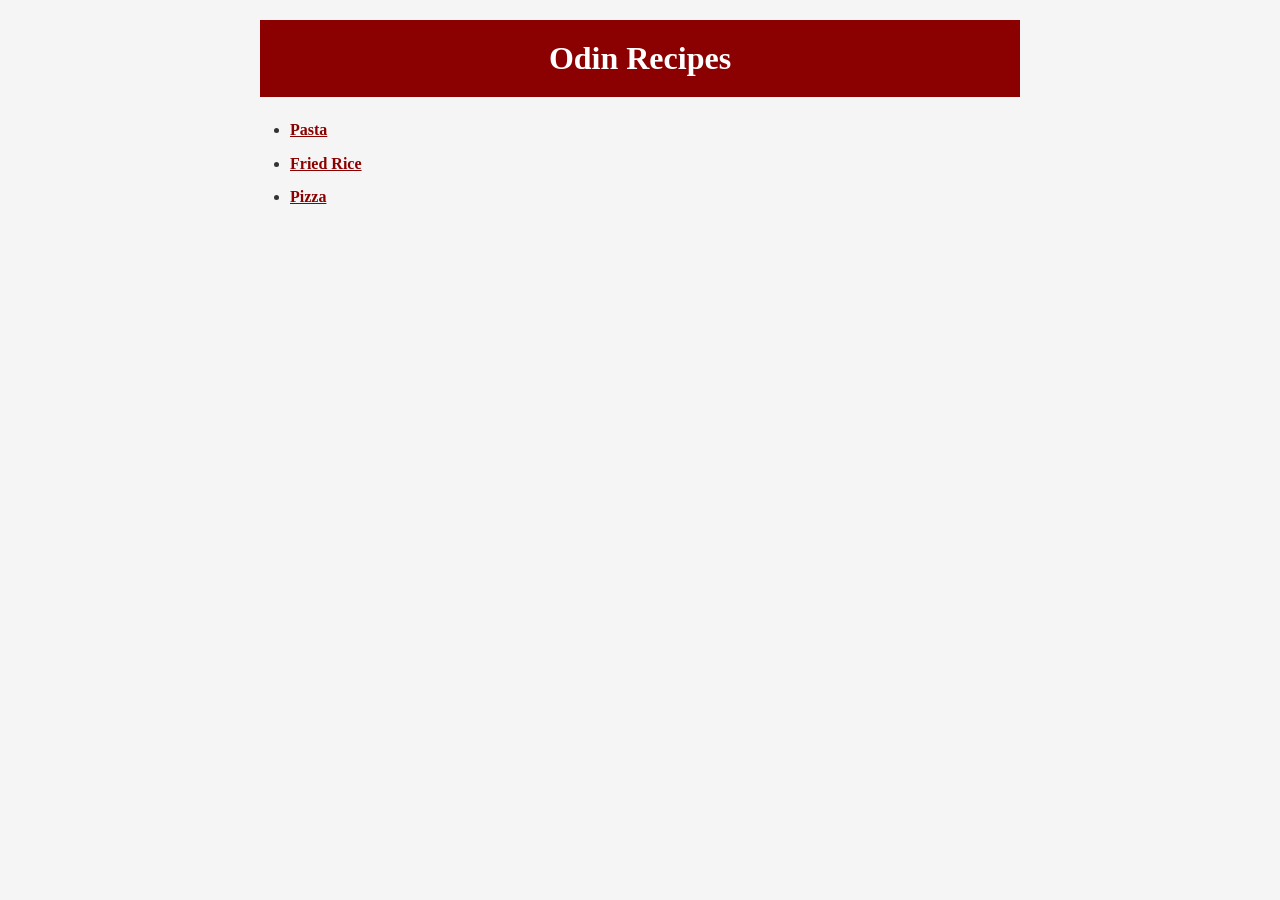
<file: index.html>
<!DOCTYPE html>
<html lang="en">
    <head>
        <meta charset="UTF-8">
        <title>Odin Recipes</title>
        <link rel="stylesheet" href="style.css">
    </head>
    <body>
        <h1>Odin Recipes</h1>
        <ul>
            <li><a href="recipes/pasta.html">Pasta</a></li>
            <li><a href="recipes/friedrice.html">Fried Rice</a></li>
            <li><a href="recipes/pizza.html">Pizza</a></li>
        </ul>   
    </body>
</html>
</file>
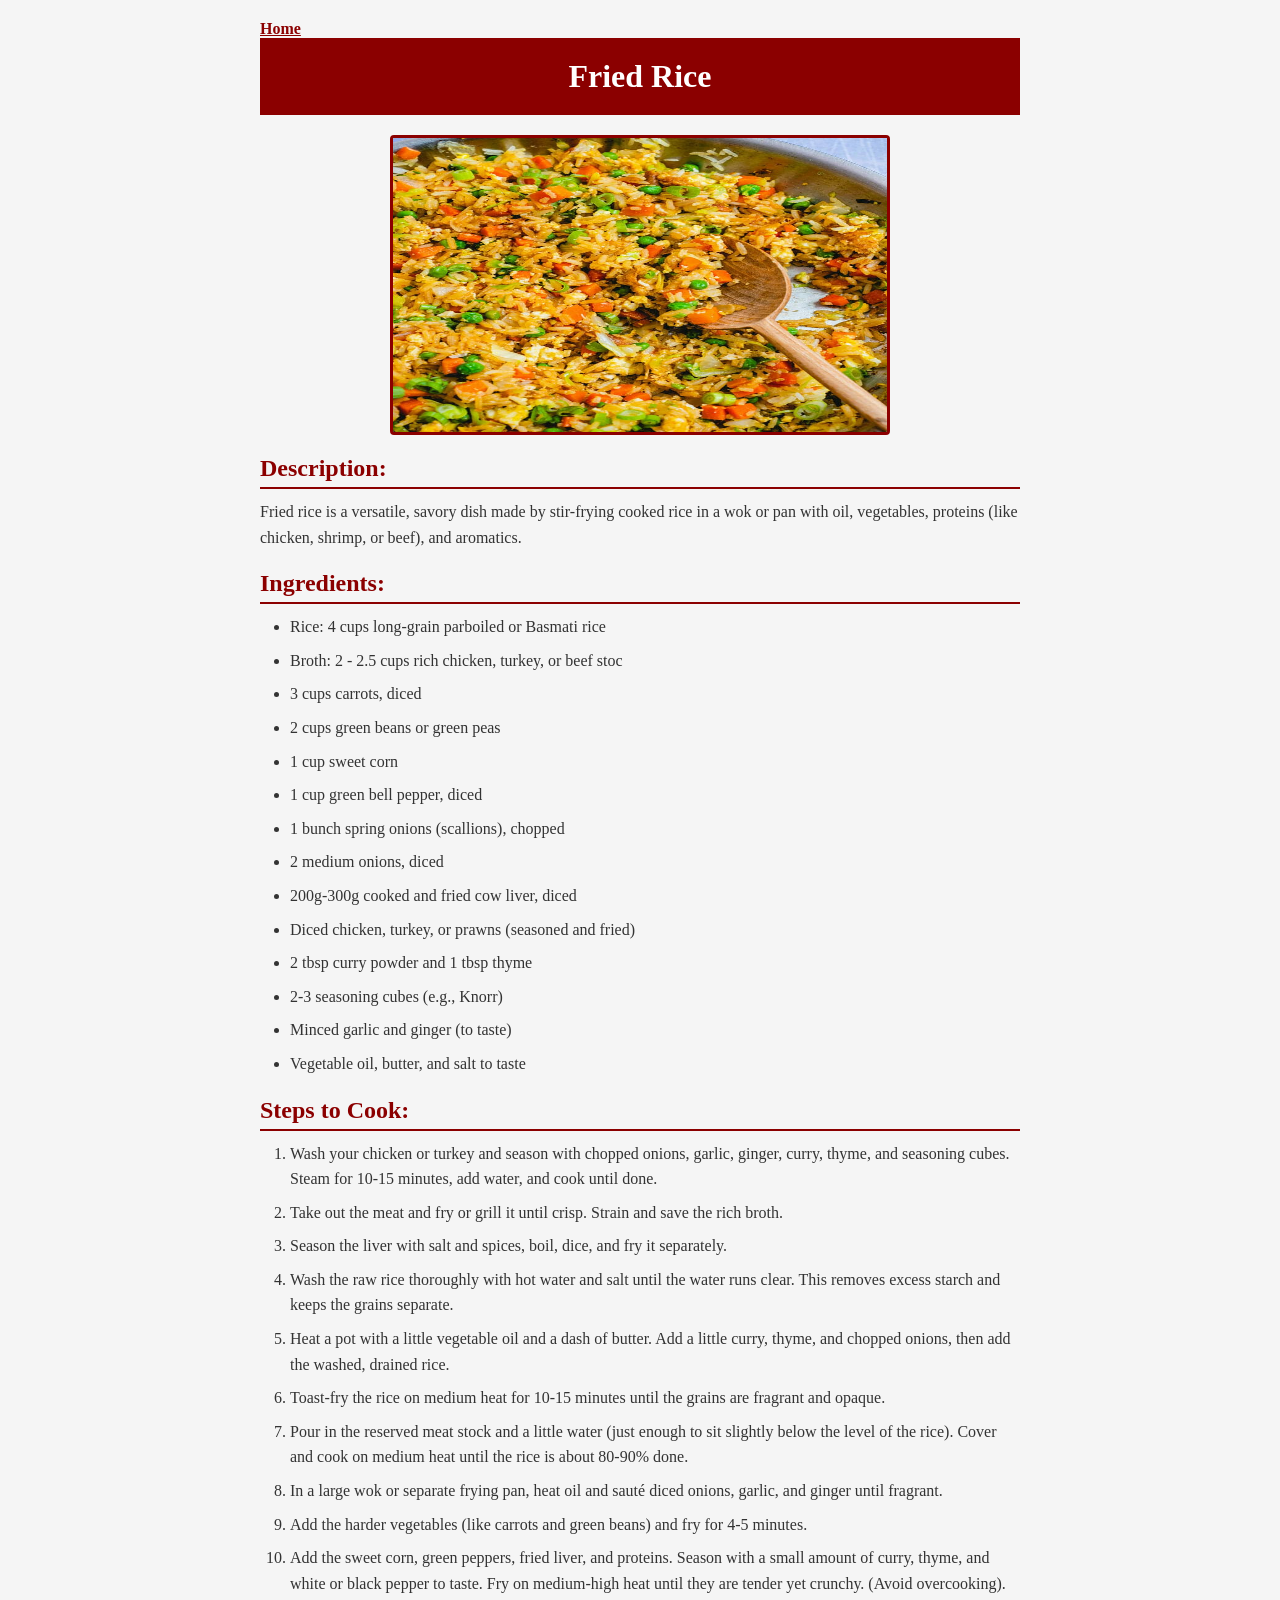
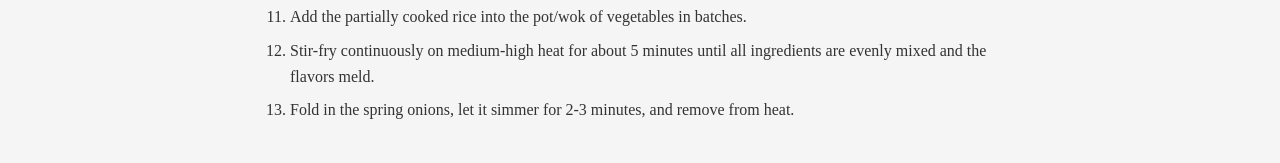
<file: recipes/friedrice.html>
<!DOCTYPE html>
<html lang="en">
    <head>
        <meta charset="UTF-8">
        <title>Fried Rice</title>
        <link rel="stylesheet" href="../style.css">
    </head>
    <body>
        <a href="../index.html">Home</a>
        <h1>Fried Rice</h1>
        <img src="../images/friedrice.jpeg" alt="A friedrice image" width="500" height="300">
        <h2>Description:</h2>
        <p>Fried rice is a versatile, savory dish made by stir-frying cooked rice in a wok or pan with oil, vegetables, proteins (like chicken, shrimp, or beef), and aromatics.</p>
        <h2>Ingredients:</h2>
        <ul>
            <li>Rice: 4 cups long-grain parboiled or Basmati rice</li>
            <li>Broth: 2 - 2.5 cups rich chicken, turkey, or beef stoc</li>
            <li>3 cups carrots, diced</li>
            <li>2 cups green beans or green peas</li>
            <li>1 cup sweet corn</li>
            <li>1 cup green bell pepper, diced</li>
            <li>1 bunch spring onions (scallions), chopped</li>
            <li>2 medium onions, diced</li>
            <li>200g-300g cooked and fried cow liver, diced</li>
            <li>Diced chicken, turkey, or prawns (seasoned and fried)</li>
            <li>2 tbsp curry powder and 1 tbsp thyme</li>
            <li>2-3 seasoning cubes (e.g., Knorr)</li>
            <li>Minced garlic and ginger (to taste)</li>
            <li>Vegetable oil, butter, and salt to taste</li>
        </ul>
        <h2>Steps to Cook:</h2>
        <ol>
            <li>Wash your chicken or turkey and season with chopped onions, garlic, ginger, curry, thyme, and seasoning cubes. Steam for 10-15 minutes, add water, and cook until done.</li>
            <li>Take out the meat and fry or grill it until crisp. Strain and save the rich broth.</li>
            <li>Season the liver with salt and spices, boil, dice, and fry it separately.</li>
            <li>Wash the raw rice thoroughly with hot water and salt until the water runs clear. This removes excess starch and keeps the grains separate.</li>
            <li>Heat a pot with a little vegetable oil and a dash of butter. Add a little curry, thyme, and chopped onions, then add the washed, drained rice.</li>
            <li>Toast-fry the rice on medium heat for 10-15 minutes until the grains are fragrant and opaque.</li>
            <li>Pour in the reserved meat stock and a little water (just enough to sit slightly below the level of the rice). Cover and cook on medium heat until the rice is about 80-90% done.</li>
            <li>In a large wok or separate frying pan, heat oil and sauté diced onions, garlic, and ginger until fragrant.</li>
            <li>Add the harder vegetables (like carrots and green beans) and fry for 4-5 minutes.</li>
            <li>Add the sweet corn, green peppers, fried liver, and proteins. Season with a small amount of curry, thyme, and white or black pepper to taste. Fry on medium-high heat until they are tender yet crunchy. (Avoid overcooking).</li>
            <li>Add the partially cooked rice into the pot/wok of vegetables in batches.</li>
            <li>Stir-fry continuously on medium-high heat for about 5 minutes until all ingredients are evenly mixed and the flavors meld.</li>
            <li>Fold in the spring onions, let it simmer for 2-3 minutes, and remove from heat.</li>
        </ol>
    </body>
</html>
</file>
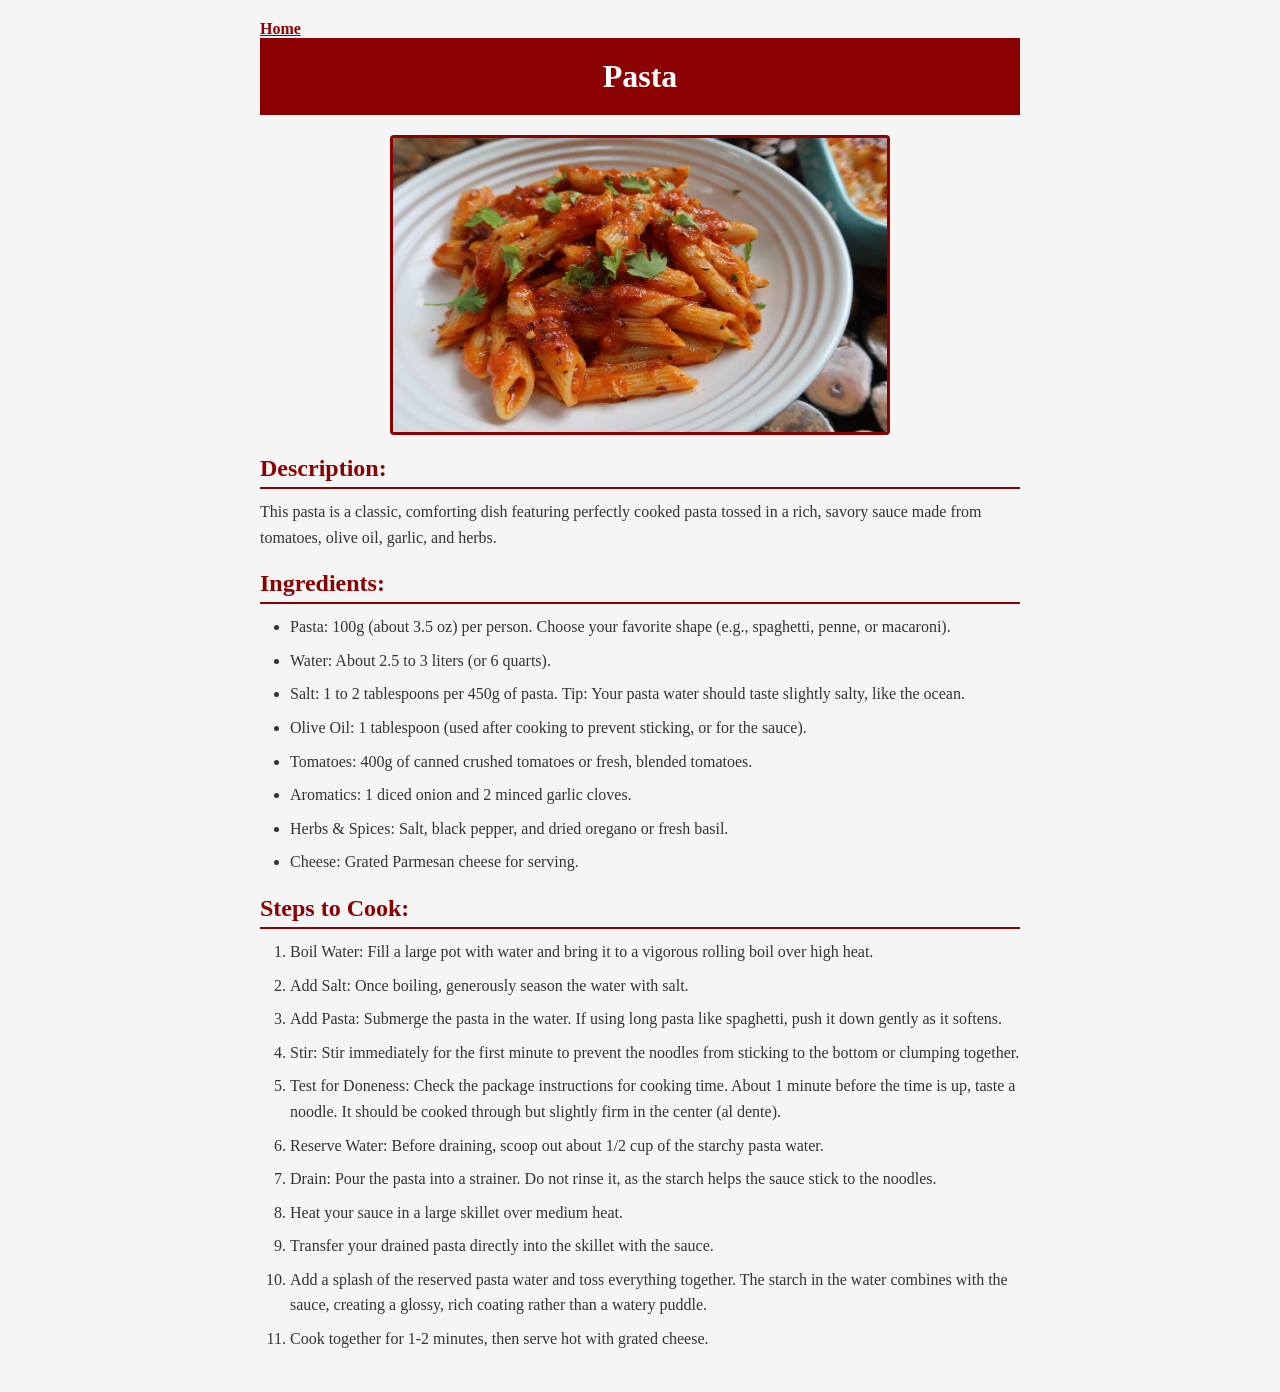
<file: recipes/pasta.html>
<!DOCTYPE html>
<html lang="en">
    <head>
        <meta charset="UTF-8">
        <title>Pasta</title>
        <link rel="stylesheet" href="../style.css">
    </head>
    <body>
        <a href="../index.html">Home</a>
        <h1>Pasta</h1>
        <img src="../images/pasta.jpeg" alt="A pasta image" width="500" height="300">
        <h2>Description:</h2>
        <p>This pasta is a classic, comforting dish featuring perfectly cooked pasta tossed in a rich, savory sauce made from tomatoes, olive oil, garlic, and herbs.</p>
        <h2>Ingredients:</h2>
        <ul>
            <li>Pasta: 100g (about 3.5 oz) per person. Choose your favorite shape (e.g., spaghetti, penne, or macaroni).</li>
            <li>Water: About 2.5 to 3 liters (or 6 quarts).</li>
            <li>Salt: 1 to 2 tablespoons per 450g of pasta. Tip: Your pasta water should taste slightly salty, like the ocean.</li>
            <li>Olive Oil: 1 tablespoon (used after cooking to prevent sticking, or for the sauce).</li>
            <li>Tomatoes: 400g of canned crushed tomatoes or fresh, blended tomatoes.</li>
            <li>Aromatics: 1 diced onion and 2 minced garlic cloves.</li>
            <li>Herbs & Spices: Salt, black pepper, and dried oregano or fresh basil.</li>
            <li>Cheese: Grated Parmesan cheese for serving.</li>
        </ul>
        <h2>Steps to Cook:</h2>
        <ol>
            <li>Boil Water: Fill a large pot with water and bring it to a vigorous rolling boil over high heat.</li>
            <li>Add Salt: Once boiling, generously season the water with salt.</li>
            <li>Add Pasta: Submerge the pasta in the water. If using long pasta like spaghetti, push it down gently as it softens.</li>
            <li>Stir: Stir immediately for the first minute to prevent the noodles from sticking to the bottom or clumping together.</li>
            <li>Test for Doneness: Check the package instructions for cooking time. About 1 minute before the time is up, taste a noodle. It should be cooked through but slightly firm in the center (al dente).</li>
            <li>Reserve Water: Before draining, scoop out about 1/2 cup of the starchy pasta water.</li>
            <li>Drain: Pour the pasta into a strainer. Do not rinse it, as the starch helps the sauce stick to the noodles.</li>
            <li>Heat your sauce in a large skillet over medium heat.</li>
            <li>Transfer your drained pasta directly into the skillet with the sauce.</li>
            <li>Add a splash of the reserved pasta water and toss everything together. The starch in the water combines with the sauce, creating a glossy, rich coating rather than a watery puddle.</li>
            <li>Cook together for 1-2 minutes, then serve hot with grated cheese.</li>
        </ol>
    </body>
</html>
</file>
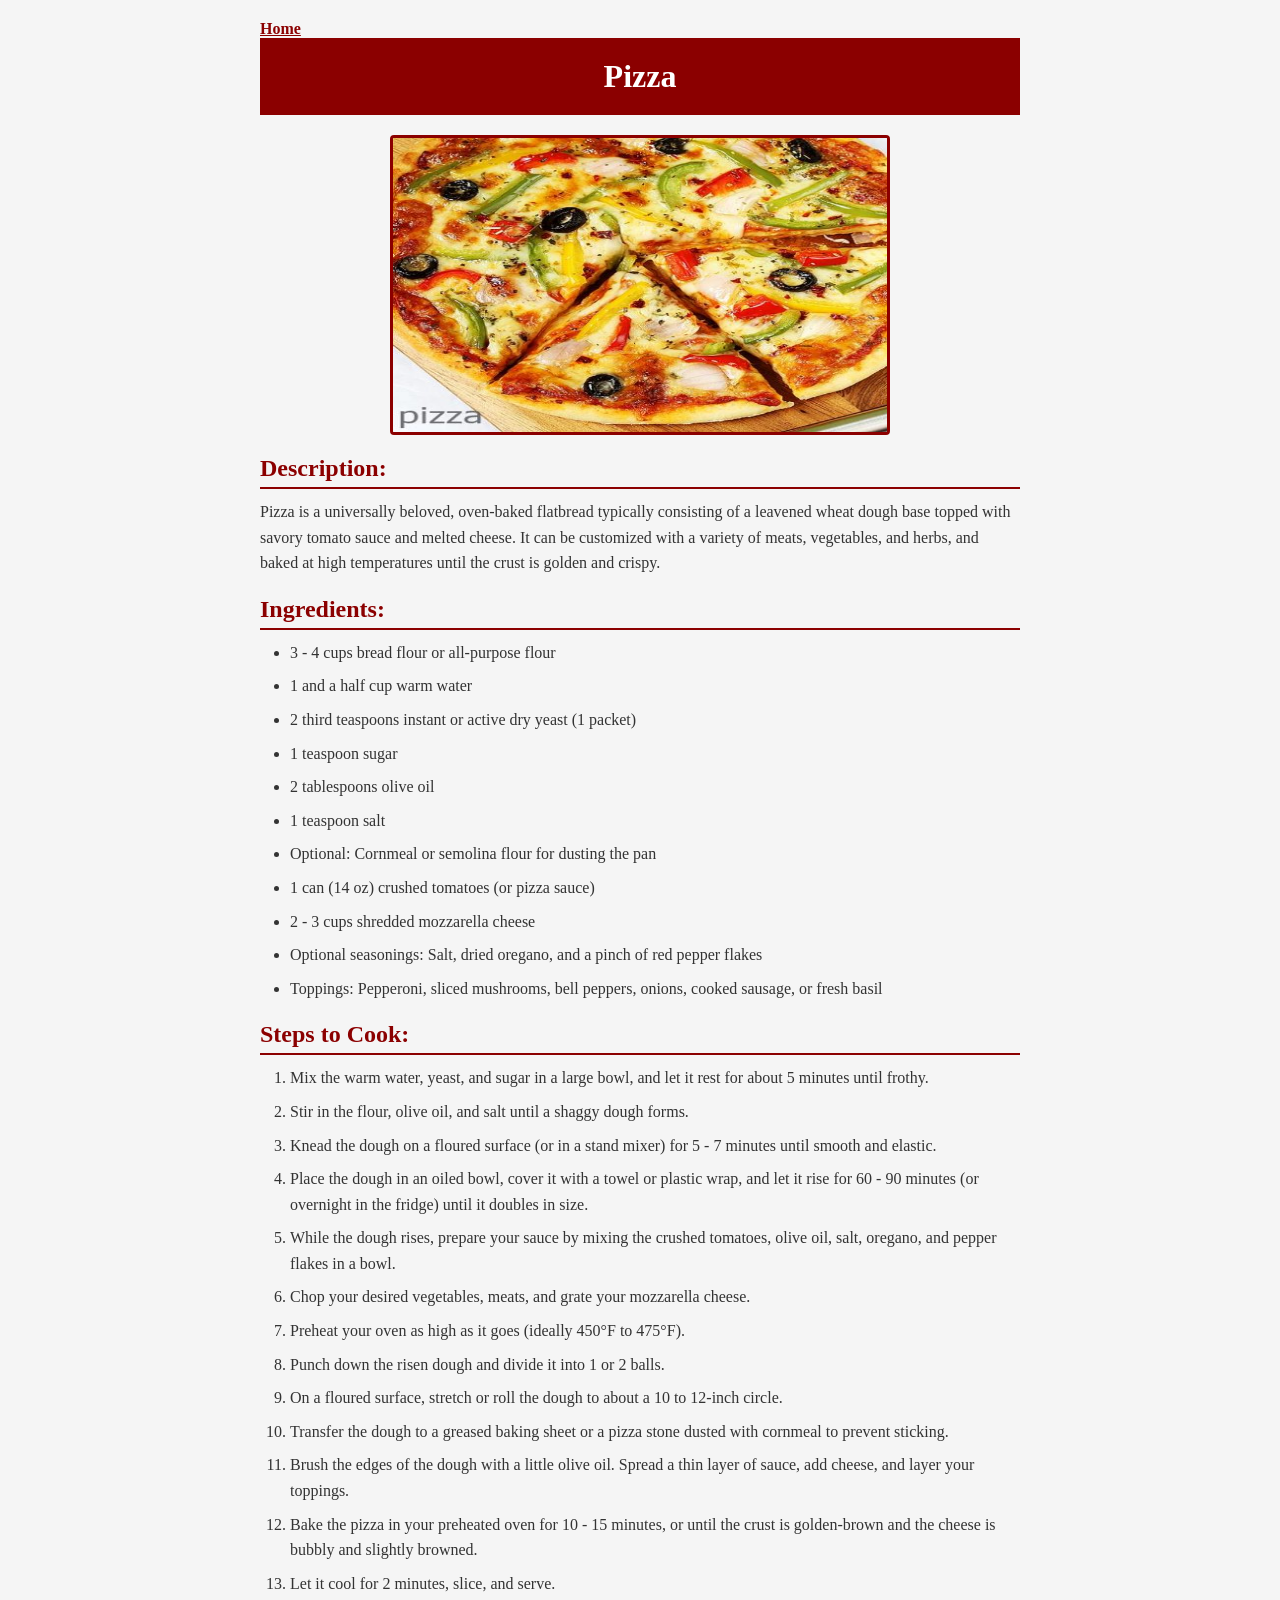
<file: recipes/pizza.html>
<!DOCTYPE html>
<html lang="en">
    <head>
        <meta charset="UTF-8">
        <title>Pizza</title>
        <link rel="stylesheet" href="../style.css">
    </head>
    <body>
        <a href="../index.html">Home</a>
        <h1>Pizza</h1>
        <img src="../images/pizza.jpeg" alt="A pizza image" width="500" height="300">
        <h2>Description:</h2>
        <p>Pizza is a universally beloved, oven-baked flatbread typically consisting of a leavened wheat dough base topped with savory tomato sauce and melted cheese. It can be customized with a variety of meats, vegetables, and herbs, and baked at high temperatures until the crust is golden and crispy.</p>
        <h2>Ingredients:</h2>
        <ul>
            <li>3 - 4 cups bread flour or all-purpose flour</li>
            <li>1 and a half cup warm water</li>
            <li>2 third teaspoons instant or active dry yeast (1 packet)</li>
            <li>1 teaspoon sugar</li>
            <li>2 tablespoons olive oil</li>
            <li>1 teaspoon salt</li>
            <li>Optional: Cornmeal or semolina flour for dusting the pan</li>
            <li>1 can (14 oz) crushed tomatoes (or pizza sauce)</li>
            <li>2 - 3 cups shredded mozzarella cheese</li>
            <li>Optional seasonings: Salt, dried oregano, and a pinch of red pepper flakes</li>
            <li>Toppings: Pepperoni, sliced mushrooms, bell peppers, onions, cooked sausage, or fresh basil</li>
        </ul>
        <h2>Steps to Cook:</h2>
        <ol>
            <li>Mix the warm water, yeast, and sugar in a large bowl, and let it rest for about 5 minutes until frothy.</li>
            <li>Stir in the flour, olive oil, and salt until a shaggy dough forms.</li>
            <li>Knead the dough on a floured surface (or in a stand mixer) for 5 - 7 minutes until smooth and elastic.</li>
            <li>Place the dough in an oiled bowl, cover it with a towel or plastic wrap, and let it rise for 60 - 90 minutes (or overnight in the fridge) until it doubles in size.</li>
            <li>While the dough rises, prepare your sauce by mixing the crushed tomatoes, olive oil, salt, oregano, and pepper flakes in a bowl.</li>
            <li>Chop your desired vegetables, meats, and grate your mozzarella cheese.</li>
            <li>Preheat your oven as high as it goes (ideally 450°F to 475°F).</li>
            <li>Punch down the risen dough and divide it into 1 or 2 balls.</li>
            <li>On a floured surface, stretch or roll the dough to about a 10 to 12-inch circle.</li>
            <li>Transfer the dough to a greased baking sheet or a pizza stone dusted with cornmeal to prevent sticking.</li>
            <li>Brush the edges of the dough with a little olive oil. Spread a thin layer of sauce, add cheese, and layer your toppings.</li>
            <li>Bake the pizza in your preheated oven for 10 - 15 minutes, or until the crust is golden-brown and the cheese is bubbly and slightly browned.</li>
            <li>Let it cool for 2 minutes, slice, and serve.</li>
        </ol>
    </body>
</html>
</file>
<file: style.css>
/* General reset */
* {
    box-sizing: border-box;
    margin: 0;
    padding: 0;
}

/* Body */
body {
    background-color: #f5f5f5;
    font-family: Georgia, "Times New Roman", serif;
    color: #333;
    max-width: 800px;
    margin: 0 auto;
    padding: 20px;
}

/* Headings */
h1 {
    background-color: #8B0000;
    color: white;
    padding: 20px;
    text-align: center;
    margin-bottom: 20px;
}

h2 {
    color: #8B0000;
    margin-top: 20px;
    margin-bottom: 10px;
    border-bottom: 2px solid #8B0000;
    padding-bottom: 5px;
}

/* Links */
a {
    color: #8B0000;
    font-weight: bold;
}

/* Lists */
ul, ol {
    padding-left: 30px;
    margin-bottom: 20px;
}

li {
    margin-bottom: 8px;
    line-height: 1.6;
}

/* Paragraphs */
p {
    line-height: 1.6;
    margin-bottom: 20px;
}

/* Images */
img {
    display: block;
    margin: 20px auto;
    border: 3px solid #8B0000;
    border-radius: 4px;
}

/* Home link */
.home-link {
    display: inline-block;
    margin-bottom: 20px;
    padding: 8px 16px;
    background-color: #8B0000;
    color: white;
    text-decoration: none;
    border-radius: 4px;
}
</file>
